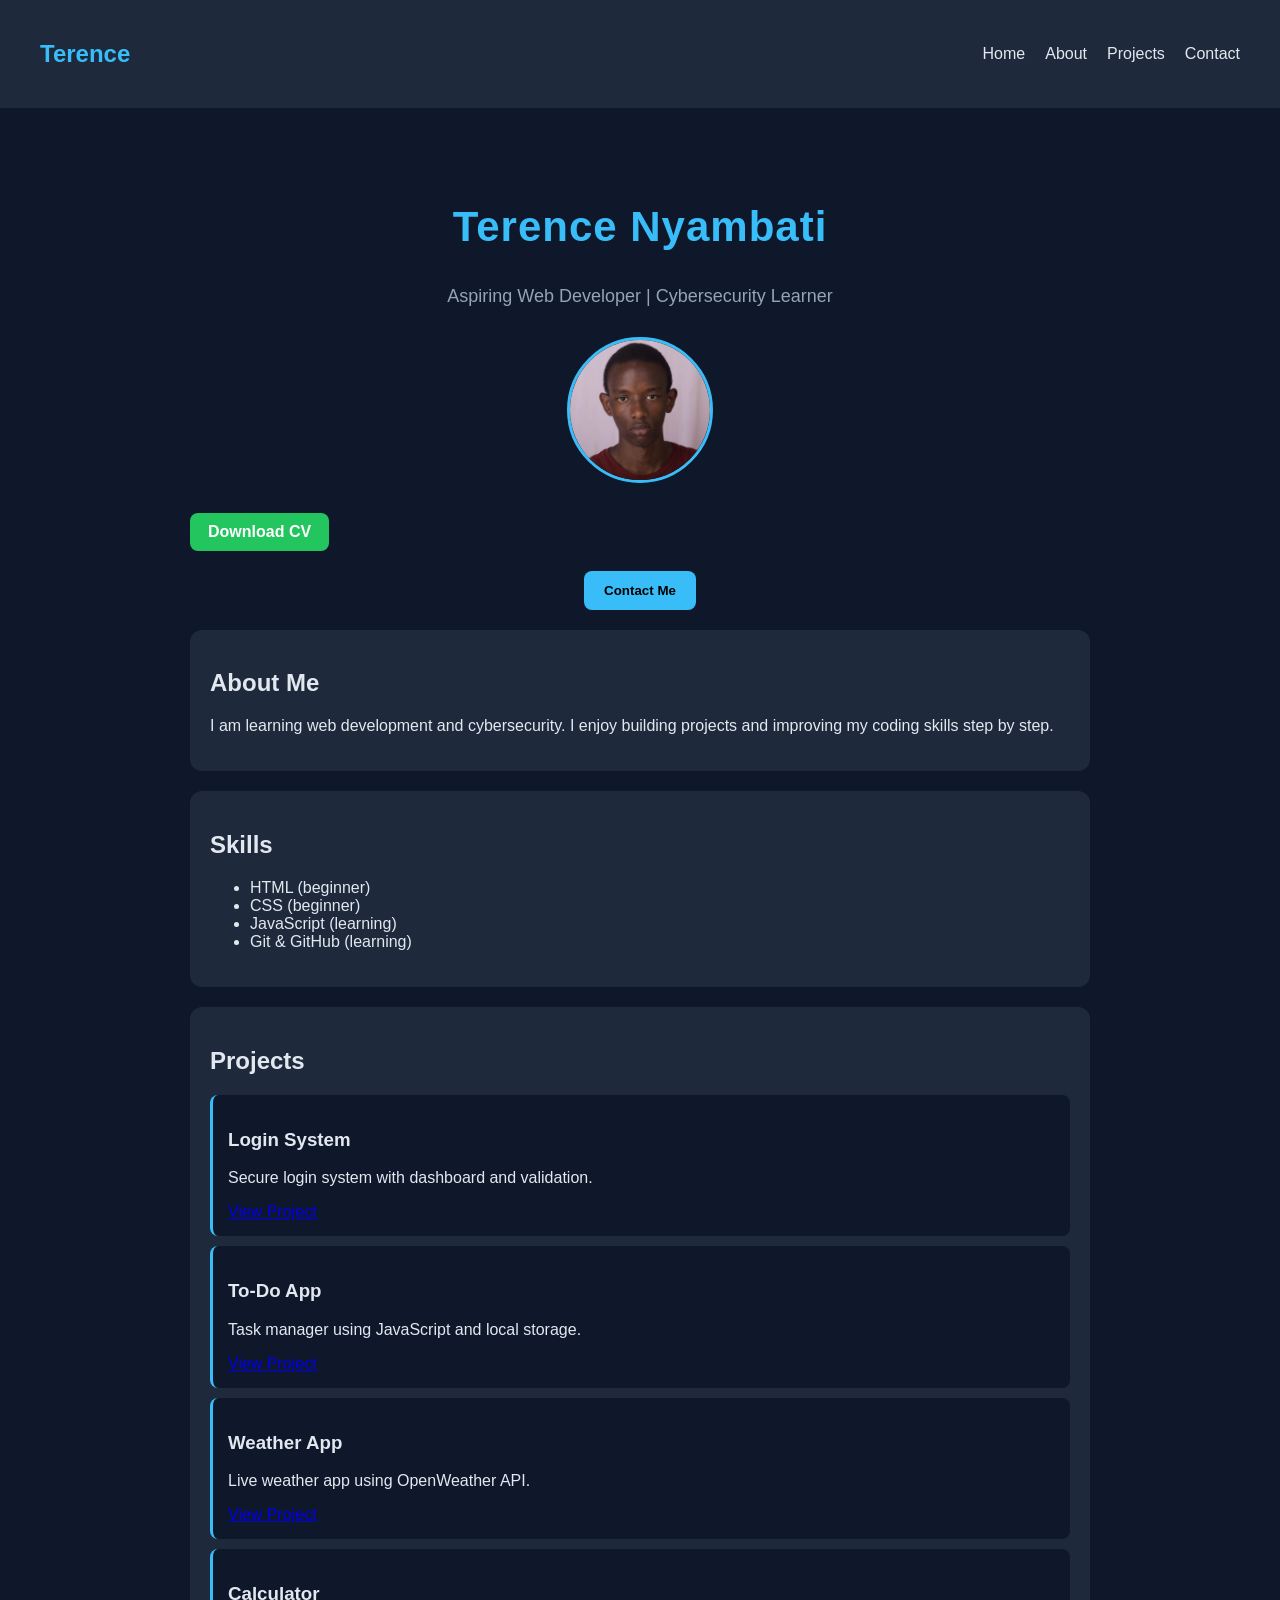
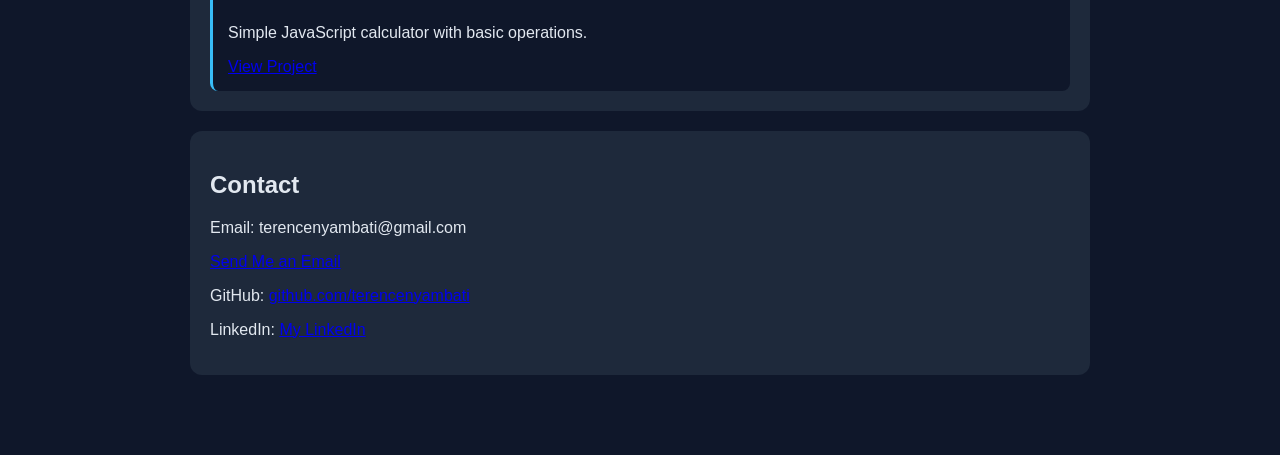
<file: index.html>
<!DOCTYPE html>
<html lang="en">

<head>
    <meta charset="UTF-8">
    <meta name="viewport" content="width=device-width, initial-scale=1.0">
    <title>Terence | Developer Portfolio</title>
    <link rel="stylesheet" href="style.css">
</head>

<body>

    <!-- NAVBAR -->
    <nav class="navbar">
        <h2 class="logo">Terence</h2>

        <ul class="nav-links">
            <li><a href="#home">Home</a></li>
            <li><a href="#about">About</a></li>
            <li><a href="#projects">Projects</a></li>
            <li><a href="#contact">Contact</a></li>
        </ul>
    </nav>

    <div class="container">

        <!-- HERO SECTION -->
        <section id="home" class="hero">

            <h1>Terence Nyambati</h1>

            <p class="subtitle">
                Aspiring Web Developer | Cybersecurity Learner
            </p>

            <img src="profile.jpg" class="profile-pic" alt="Profile photo">

            <div class="hero-buttons">
                <a href="cv.pdf" download class="cv-button">Download CV</a>

                <button onclick="alert('Thanks for visiting my portfolio!')">
                    Contact Me
                </button>
            </div>

        </section>

        <!-- ABOUT -->
        <div class="card" id="about">
            <h2>About Me</h2>
            <p>
                I am learning web development and cybersecurity.
                I enjoy building projects and improving my coding skills step by step.
            </p>
        </div>

        <!-- SKILLS -->
        <div class="card">
            <h2>Skills</h2>

            <ul>
                <li>HTML (beginner)</li>
                <li>CSS (beginner)</li>
                <li>JavaScript (learning)</li>
                <li>Git & GitHub (learning)</li>
            </ul>
        </div>

        <!-- PROJECTS -->
        <div class="card" id="projects">
            <h2>Projects</h2>

            <div class="project">
                <h3>Login System</h3>
                <p>Secure login system with dashboard and validation.</p>
                <a href="projects/login/index.html" target="_blank">View Project</a>
            </div>

            <div class="project">
                <h3>To-Do App</h3>
                <p>Task manager using JavaScript and local storage.</p>
                <a href="projects/todo/index.html" target="_blank">View Project</a>
            </div>

            <div class="project">
                <h3>Weather App</h3>
                <p>Live weather app using OpenWeather API.</p>
                <a href="projects/weather/index.html" target="_blank">View Project</a>
            </div>

            <div class="project">
                <h3>Calculator</h3>
                <p>Simple JavaScript calculator with basic operations.</p>
                <a href="projects/calculator/index.html" target="_blank">View Project</a>
            </div>
        </div>

        <!-- CONTACT -->
        <div class="card" id="contact">
            <h2>Contact</h2>

            <p>Email: terencenyambati@gmail.com</p>

            <a href="mailto:terencenyambati@gmail.com">Send Me an Email</a>

            <p>
                GitHub:
                <a href="https://github.com/terencenyambati" target="_blank">
                    github.com/terencenyambati
                </a>
            </p>

            <p>
                LinkedIn:
                <a href="https://linkedin.com" target="_blank">
                    My LinkedIn
                </a>
            </p>
        </div>

    </div>

</body>

</html>
</file>
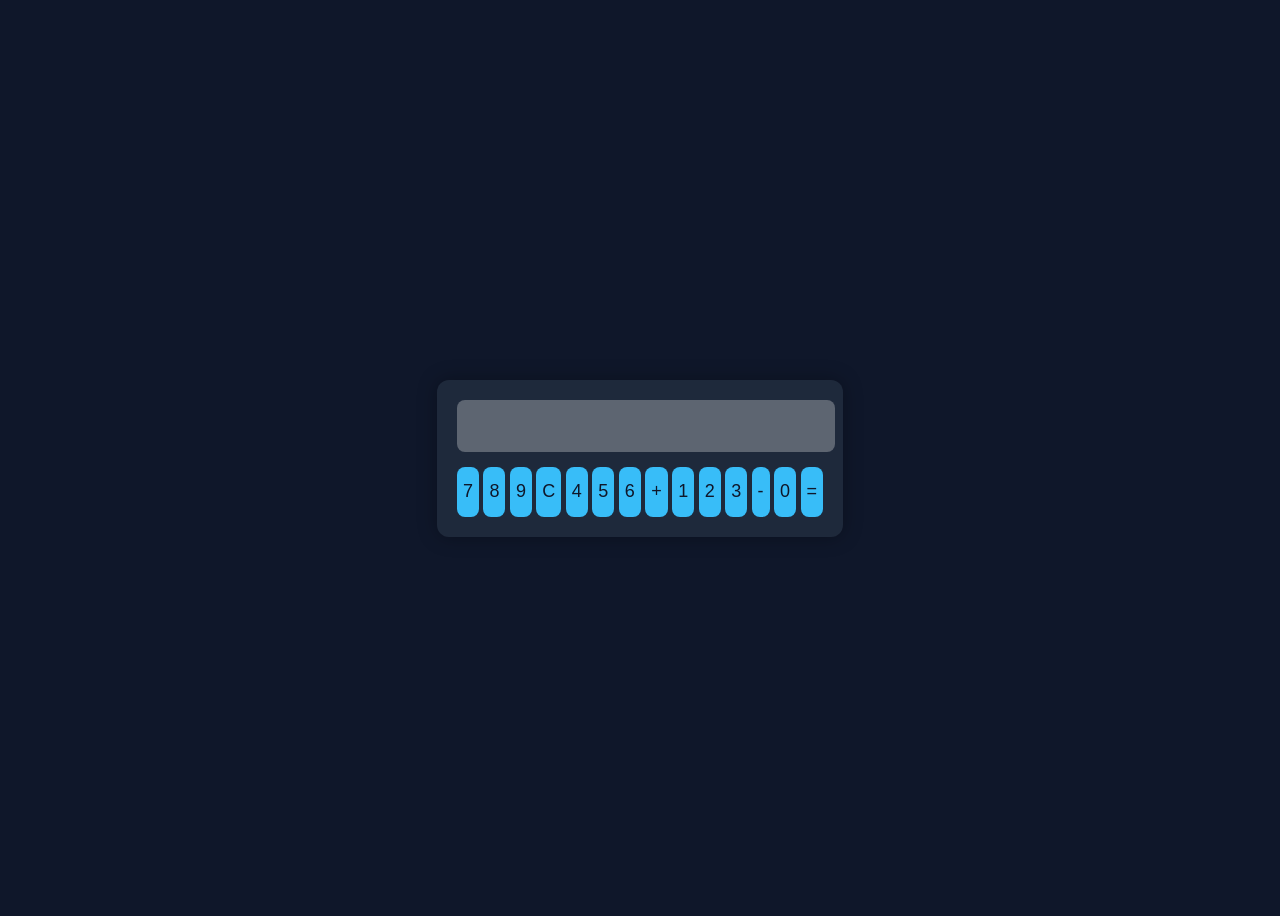
<file: projects/calculator/index.html>
<!DOCTYPE html>
<html>

<head>
    <title>Calculator</title>
    <link rel="stylesheet" href="style.css">
</head>

<body>

    <div class="calculator">

        <input type="text" id="display" disabled>

        <div class="buttons">

            <button onclick="addNumber('7')">7</button>
            <button onclick="addNumber('8')">8</button>
            <button onclick="addNumber('9')">9</button>
            <button onclick="clearDisplay()">C</button>

            <button onclick="addNumber('4')">4</button>
            <button onclick="addNumber('5')">5</button>
            <button onclick="addNumber('6')">6</button>
            <button onclick="addNumber('+')">+</button>

            <button onclick="addNumber('1')">1</button>
            <button onclick="addNumber('2')">2</button>
            <button onclick="addNumber('3')">3</button>
            <button onclick="addNumber('-')">-</button>

            <button onclick="addNumber('0')">0</button>
            <button onclick="calculate()">=</button>

        </div>

    </div>

    <script src="script.js"></script>

</body>

</html>
</file>
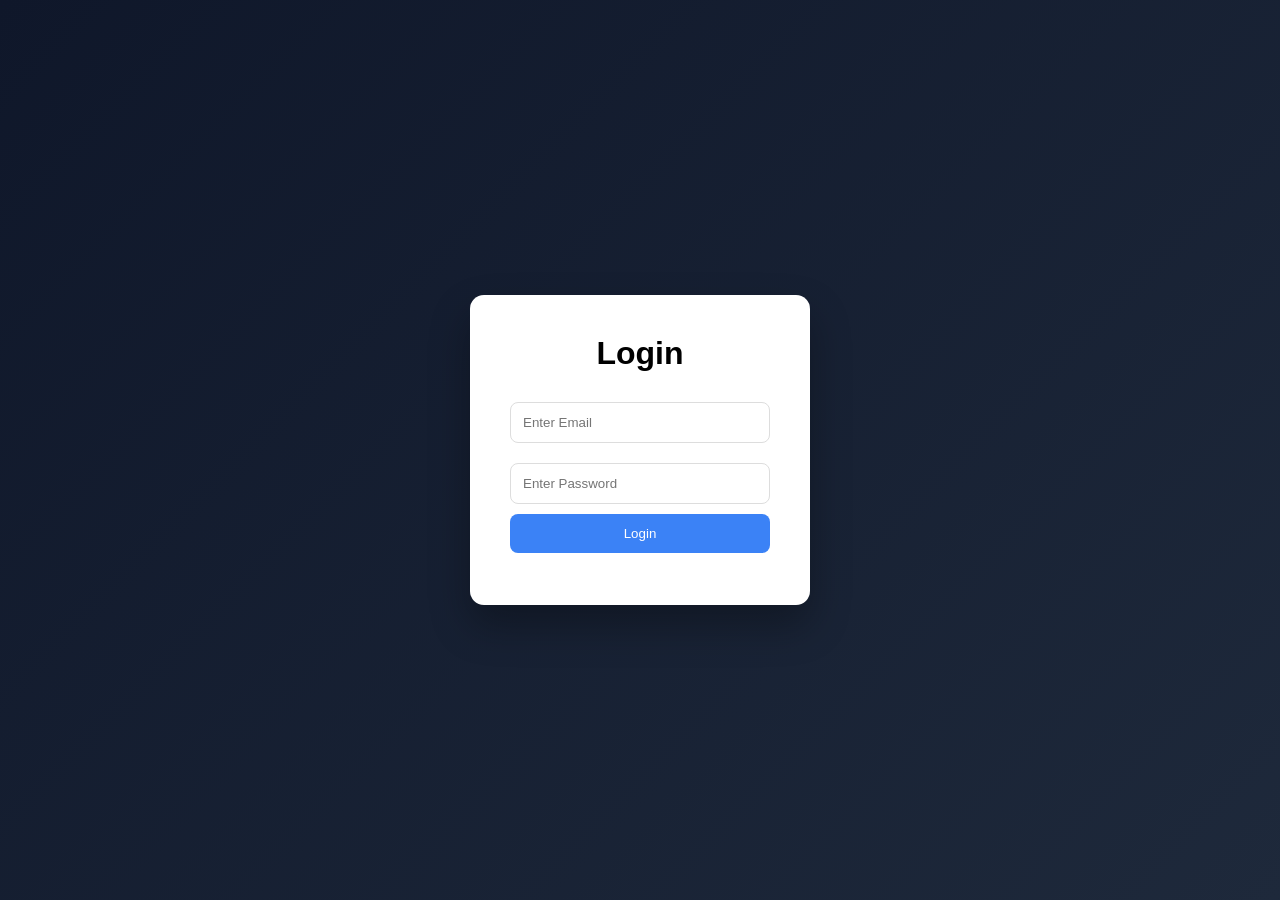
<file: projects/login/index.html>
<!DOCTYPE html>
<html>

<head>
    <meta charset="UTF-8">
    <meta name="viewport" content="width=device-width, initial-scale=1.0">
    <title>Login Page</title>

    <link rel="stylesheet" href="style.css">
</head>

<body>

<div class="login-container">

    <h1>Login</h1>

    <input id="email" type="email" placeholder="Enter Email">

    <input id="password" type="password" placeholder="Enter Password">

    <button onclick="login()">Login</button>

    <p id="message"></p>

</div>

<script src="script.js"></script>

</body>

</html>
</file>
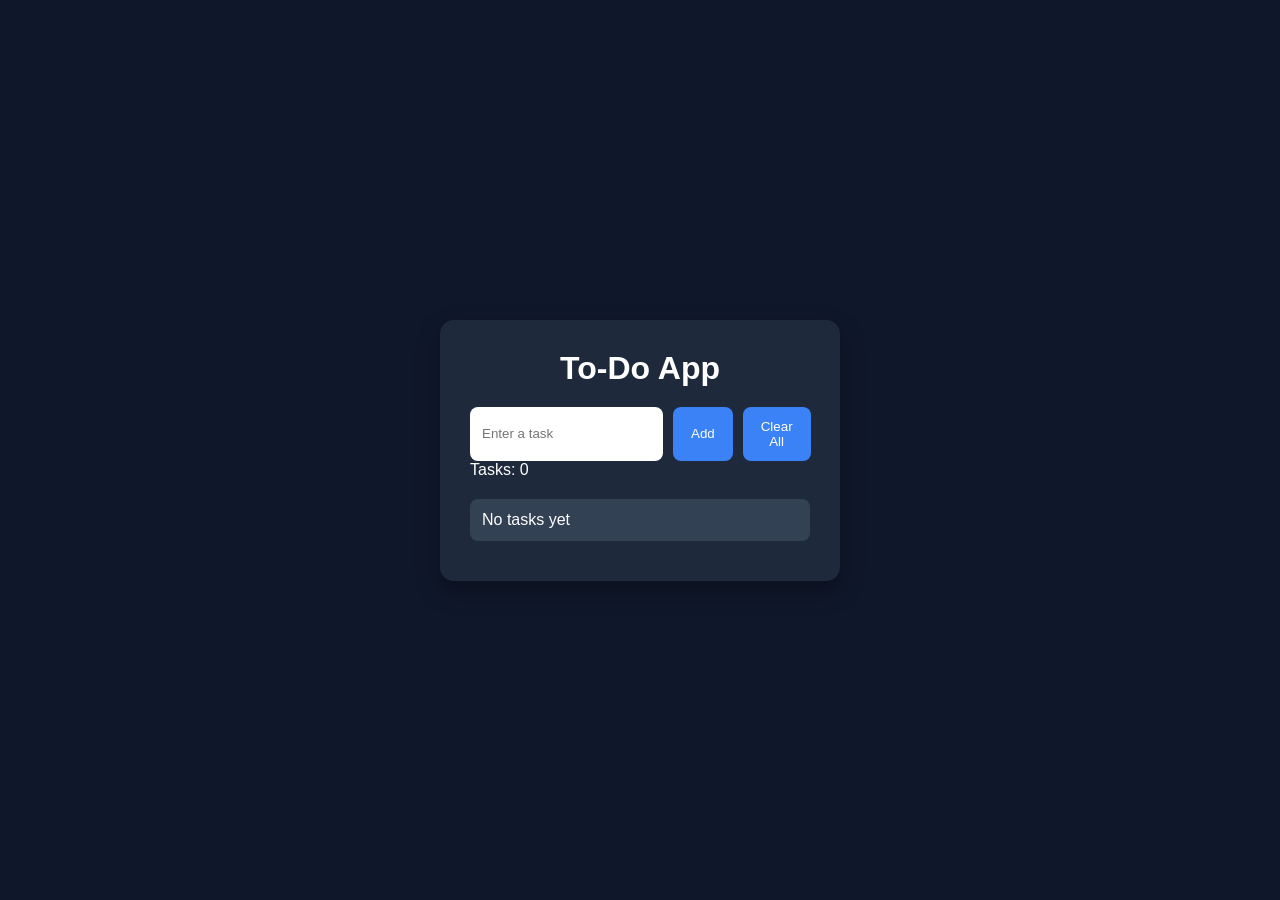
<file: projects/todo/index.html>
<!DOCTYPE html>
<html>

<head>
    <meta charset="UTF-8">
    <meta name="viewport" content="width=device-width, initial-scale=1.0">

    <title>To-Do App</title>

    <link rel="stylesheet" href="style.css">
</head>

<body>

    <div class="todo-container">

        <h1>To-Do App</h1>

        <div class="input-section">

            <input id="taskInput" type="text" placeholder="Enter a task">

            <button onclick="addTask()">Add</button>

            <button onclick="clearAllTasks()">Clear All</button>

        </div>

        <p id="taskCount">Tasks: 0</p>

        <ul id="taskList"></ul>

    </div>

    <script src="script.js"></script>

</body>

</html>
</file>
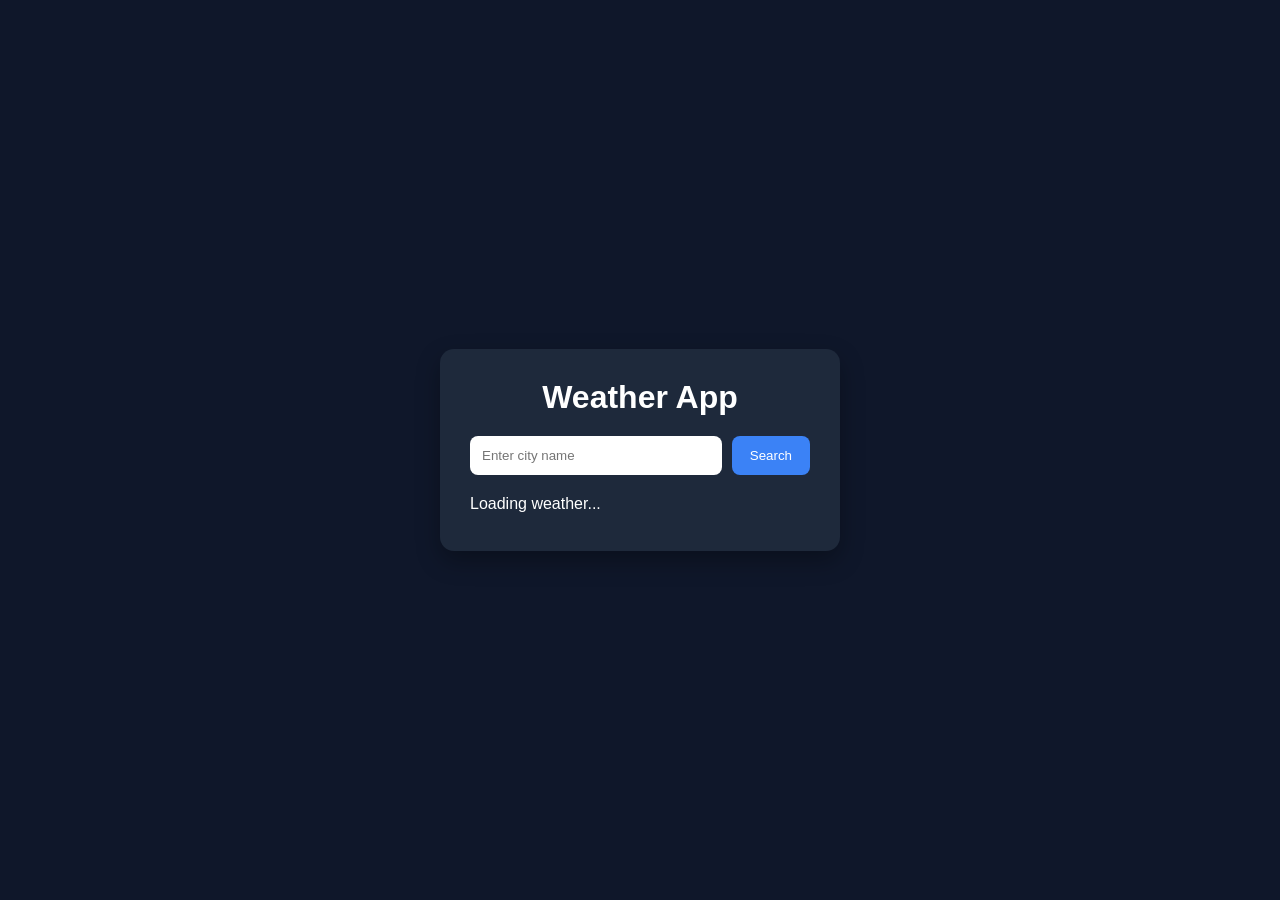
<file: projects/weather/index.html>
<!DOCTYPE html>
<html>

<head>
    <meta charset="UTF-8">
    <meta name="viewport" content="width=device-width, initial-scale=1.0">
    <title>Weather App</title>

    <link rel="stylesheet" href="style.css">
</head>

<body>

    <div class="weather-container">

        <h1>Weather App</h1>

        <div class="search-box">

            <input type="text" id="cityInput" placeholder="Enter city name">

            <button onclick="getWeather()">Search</button>

        </div>

        <div id="weatherResult">
            <p>Search for a city...</p>
        </div>

    </div>

    <script src="script.js"></script>

</body>

</html>
</file>
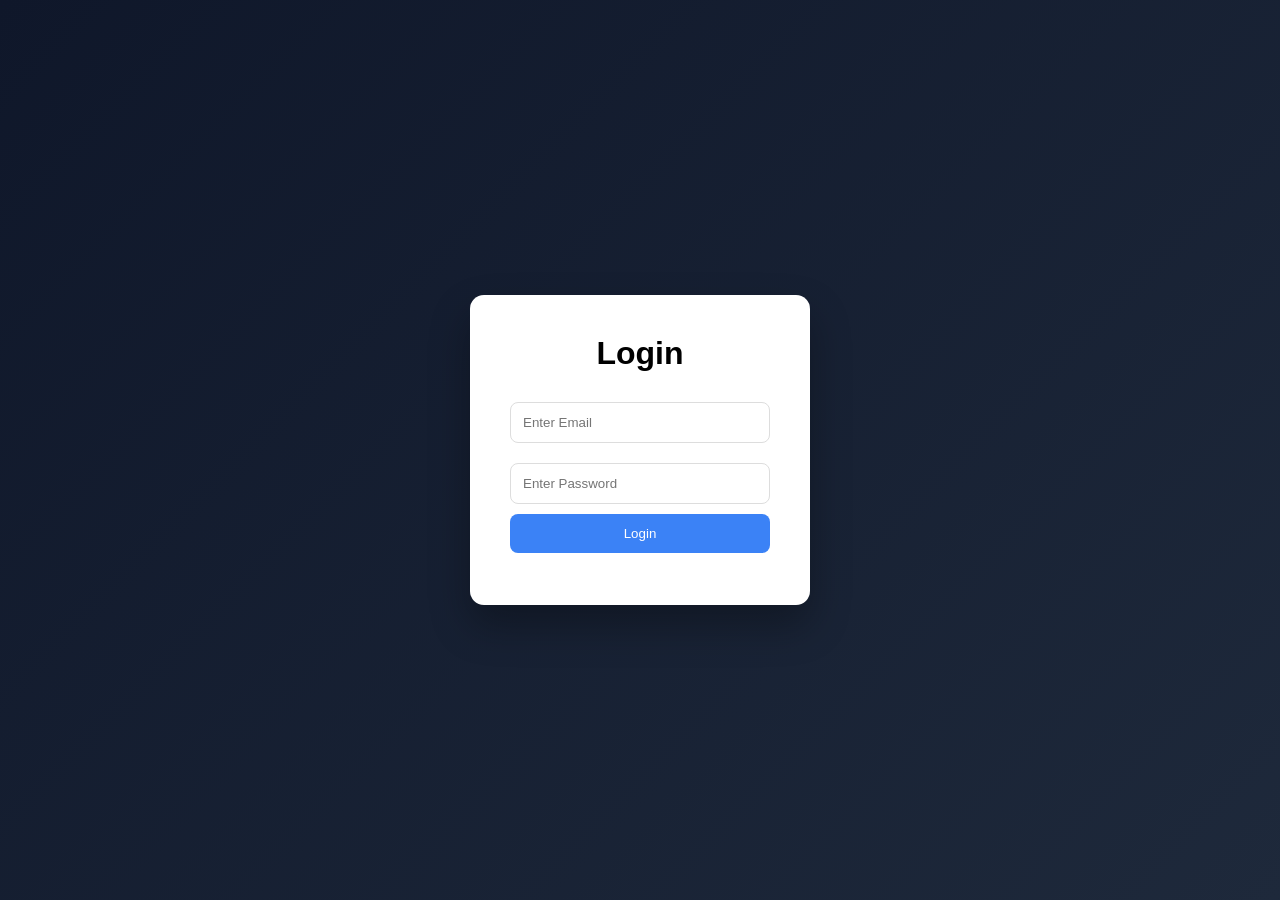
<file: projects/login/dashboard.html>
<!DOCTYPE html>
<html>

<head>
    <meta charset="UTF-8">
    <meta name="viewport" content="width=device-width, initial-scale=1.0">

    <title>Dashboard</title>

    <style>

        * {
            margin: 0;
            padding: 0;
            box-sizing: border-box;
        }

        body {
            font-family: Arial, sans-serif;
            display: flex;
            background: #0f172a;
            color: white;
        }

        /* SIDEBAR */
        .sidebar {
            width: 240px;
            height: 100vh;

            background: #111827;

            padding: 25px;

            position: fixed;
            left: 0;
            top: 0;
        }

        .sidebar h2 {
            margin-bottom: 40px;
            color: #3b82f6;
        }

        .sidebar a {
            display: block;

            color: #cbd5e1;
            text-decoration: none;

            margin: 18px 0;

            transition: 0.3s;
        }

        .sidebar a:hover {
            color: white;
            transform: translateX(5px);
        }

        .sidebar button {
            margin-top: 40px;

            width: 100%;
            padding: 12px;

            border: none;
            border-radius: 8px;

            background: #ef4444;
            color: white;

            cursor: pointer;

            transition: 0.3s;
        }

        .sidebar button:hover {
            background: #dc2626;
        }

        /* MAIN AREA */
        .main {
            margin-left: 240px;

            width: 100%;

            padding: 30px;
        }

        .main h1 {
            margin-bottom: 25px;
        }

        /* CARDS */
        .cards {
            display: flex;
            gap: 20px;

            margin-top: 20px;
        }

        .card {
            flex: 1;

            background: #1e293b;

            padding: 25px;

            border-radius: 14px;

            box-shadow: 0 10px 20px rgba(0,0,0,0.2);

            transition: 0.3s;
        }

        .card:hover {
            transform: translateY(-5px);
        }

        .card h3 {
            margin-bottom: 12px;
            color: #93c5fd;
        }

        .card p {
            font-size: 22px;
            font-weight: bold;
        }

        /* ACTIVITY SECTION */
        .activity {
            margin-top: 35px;

            background: #1e293b;

            padding: 25px;

            border-radius: 14px;
        }

        .activity h2 {
            margin-bottom: 15px;
        }

        .activity ul {
            list-style: none;
        }

        .activity li {
            margin: 12px 0;
            color: #cbd5e1;
        }

    </style>

</head>

<body>

    <!-- SIDEBAR -->
    <div class="sidebar">

        <h2>Admin Panel</h2>

        <a href="#">Dashboard</a>
        <a href="#">Users</a>
        <a href="#">Analytics</a>
        <a href="#">Security</a>
        <a href="#">Settings</a>

        <button onclick="logout()">Logout</button>

    </div>

    <!-- MAIN CONTENT -->
    <div class="main">

        <h1>Dashboard Overview</h1>

        <!-- CARDS -->
        <div class="cards">

            <div class="card">
                <h3>Total Users</h3>
                <p>1,240</p>
            </div>

            <div class="card">
                <h3>Logins Today</h3>
                <p>87</p>
            </div>

            <div class="card">
                <h3>Security Status</h3>
                <p>Secure</p>
            </div>

        </div>

        <!-- ACTIVITY -->
        <div class="activity">

            <h2>Recent Activity</h2>

            <ul>
                <li>User admin@gmail.com logged in</li>
                <li>Password updated successfully</li>
                <li>Security scan completed</li>
                <li>System running normally</li>
            </ul>

        </div>

    </div>

    <!-- JAVASCRIPT -->
    <script>

        function logout() {
            localStorage.removeItem("loggedIn");
            window.location.href = "index.html";
        }

        // protect dashboard
        if (localStorage.getItem("loggedIn") !== "true") {
            window.location.href = "index.html";
        }

    </script>

</body>

</html>
</file>
<file: style.css>
html {
    scroll-behavior: smooth;
}

body {
    font-family: 'Segoe UI', sans-serif;
    background: #0f172a;
    margin: 0;
    padding: 0;
    color: #e2e8f0;
}

/* NAVBAR */
.navbar {
    display: flex;
    justify-content: space-between;
    align-items: center;
    padding: 20px 40px;
    background: #1e293b;
    position: sticky;
    top: 0;
}

.logo {
    color: #38bdf8;
}

.nav-links {
    display: flex;
    list-style: none;
    gap: 20px;
}

.nav-links a {
    color: #e2e8f0;
    text-decoration: none;
    transition: 0.3s;
}

.nav-links a:hover {
    color: #38bdf8;
}

/* MAIN CONTAINER */
.container {
    max-width: 900px;
    margin: auto;
    padding: 60px 20px;
}

/* HERO */
h1 {
    font-size: 42px;
    color: #38bdf8;
    text-align: center;
    letter-spacing: 1px;
}

.subtitle {
    text-align: center;
    font-size: 18px;
    margin-bottom: 30px;
    color: #94a3b8;
}

.profile-pic {
    width: 140px;
    height: 140px;
    border-radius: 50%;
    display: block;
    margin: 20px auto;
    border: 3px solid #38bdf8;
}

/* BUTTONS */
button {
    display: block;
    margin: 20px auto;
    background: #38bdf8;
    border: none;
    padding: 12px 20px;
    border-radius: 8px;
    cursor: pointer;
    font-weight: bold;
    transition: 0.3s;
}

button:hover {
    transform: scale(1.05);
    background: #0ea5e9;
}

.cv-button {
    display: inline-block;
    margin-top: 10px;
    background: #22c55e;
    color: white;
    padding: 10px 18px;
    border-radius: 8px;
    text-decoration: none;
    font-weight: bold;
    transition: 0.3s;
}

.cv-button:hover {
    background: #16a34a;
    transform: scale(1.05);
}

/* CARDS (FIXED + ANIMATION COMBINED) */
.card {
    background: #1e293b;
    padding: 20px;
    margin: 20px 0;
    border-radius: 12px;

    /* animation */
    opacity: 0;
    transform: translateY(20px);
    animation: fadeIn 0.6s ease forwards;

    transition: 0.3s ease;
}

.card:hover {
    transform: translateY(-5px);
}

/* PROJECTS */
.project {
    background: #0f172a;
    padding: 15px;
    margin-top: 10px;
    border-left: 3px solid #38bdf8;
    border-radius: 8px;
    transition: 0.3s;
}

.project:hover {
    transform: scale(1.02);
    border-left: 4px solid #38bdf8;
}

/* ANIMATION */
@keyframes fadeIn {
    to {
        opacity: 1;
        transform: translateY(0);
    }
}

/* MOBILE RESPONSIVE */
@media (max-width: 768px) {

    .navbar {
        flex-direction: column;
        gap: 10px;
        text-align: center;
    }

    .nav-links {
        flex-direction: column;
        gap: 10px;
    }

    h1 {
        font-size: 32px;
    }

    .container {
        padding: 30px 15px;
    }

    .project {
        font-size: 14px;
    }

    .card {
        padding: 15px;
    }
}
</file>
<file: projects/calculator/style.css>
body {
    background: #0f172a;
    display: flex;
    justify-content: center;
    align-items: center;
    height: 100vh;
    font-family: Arial, sans-serif;
}

.calculator {
    background: #1e293b;
    padding: 20px;
    border-radius: 12px;
    box-shadow: 0 0 20px rgba(0,0,0,0.3);
}

#display {
    width: 100%;
    height: 50px;
    margin-bottom: 15px;
    font-size: 24px;
    text-align: right;
    padding-right: 10px;
    border: none;
    border-radius: 8px;
}
button {
    height: 50px;
    border: none;
    border-radius: 8px;
    background: #38bdf8;
    color: #0f172a;
    font-size: 18px;
    cursor: pointer;
    transition: all 0.2s ease;
}

button:hover {
    transform: scale(1.08);
    background: #0ea5e9;
}

button:active {
    transform: scale(0.95);
}
</file>
<file: projects/login/style.css>
* {
    margin: 0;
    padding: 0;
    box-sizing: border-box;
}

body {
    font-family: Arial, sans-serif;
    height: 100vh;

    display: flex;
    justify-content: center;
    align-items: center;

    background: linear-gradient(135deg, #0f172a, #1e293b);
}

.login-container {
    background: white;
    width: 340px;

    padding: 40px;
    border-radius: 14px;

    box-shadow: 0 20px 40px rgba(0,0,0,0.3);

    text-align: center;

    animation: pop 0.5s ease;
}

@keyframes pop {
    from {
        transform: translateY(-10px);
        opacity: 0;
    }
    to {
        transform: translateY(0);
        opacity: 1;
    }
}

h1 {
    margin-bottom: 20px;
}

input {
    width: 100%;
    padding: 12px;

    margin: 10px 0;

    border: 1px solid #ddd;
    border-radius: 8px;

    outline: none;
}

input:focus {
    border-color: #3b82f6;
}

button {
    width: 100%;
    padding: 12px;

    background: #3b82f6;
    color: white;

    border: none;
    border-radius: 8px;

    cursor: pointer;

    transition: 0.3s;
}

button:hover {
    background: #2563eb;
    transform: scale(1.02);
}

#message {
    margin-top: 12px;
    font-weight: bold;
}
</file>
<file: projects/todo/style.css>
* {
    margin: 0;
    padding: 0;
    box-sizing: border-box;
}

body {
    font-family: Arial, sans-serif;

    background: #0f172a;

    display: flex;
    justify-content: center;
    align-items: center;

    height: 100vh;
}

.todo-container {
    background: #1e293b;

    width: 400px;

    padding: 30px;

    border-radius: 14px;

    box-shadow: 0 10px 25px rgba(0,0,0,0.3);

    color: white;
}

h1 {
    text-align: center;
    margin-bottom: 20px;
}

.input-section {
    display: flex;
    gap: 10px;
}

input {
    flex: 1;

    padding: 12px;

    border: none;
    border-radius: 8px;

    outline: none;
}

button {
    padding: 12px 18px;

    border: none;
    border-radius: 8px;

    background: #3b82f6;
    color: white;

    cursor: pointer;

    transition: 0.3s;
}

button:hover {
    background: #2563eb;
}

ul {
    margin-top: 20px;
    list-style: none;
}

li {
    background: #334155;

    padding: 12px;

    border-radius: 8px;

    margin-bottom: 10px;

    display: flex;
    justify-content: space-between;
    align-items: center;
}

.completed {
    text-decoration: line-through;
    opacity: 0.6;
}

.task-text {
    flex: 1;
    cursor: pointer;
}
</file>
<file: projects/weather/style.css>
* {
    margin: 0;
    padding: 0;
    box-sizing: border-box;
}

body {
    font-family: Arial, sans-serif;

    background: #0f172a;

    display: flex;
    justify-content: center;
    align-items: center;

    height: 100vh;
}

.weather-container {
    background: #1e293b;

    color: white;

    width: 400px;

    padding: 30px;

    border-radius: 14px;

    box-shadow: 0 10px 25px rgba(0,0,0,0.3);
}

h1 {
    text-align: center;
    margin-bottom: 20px;
}

.search-box {
    display: flex;
    gap: 10px;
}

input {
    flex: 1;

    padding: 12px;

    border: none;
    border-radius: 8px;
}

button {
    padding: 12px 18px;

    border: none;
    border-radius: 8px;

    background: #3b82f6;
    color: white;

    cursor: pointer;
}

button:hover {
    background: #2563eb;
}

#weatherResult {
    margin-top: 20px;
}

img {
    width: 100px;
}

#weatherResult p {
    margin: 8px 0;
}
</file>
